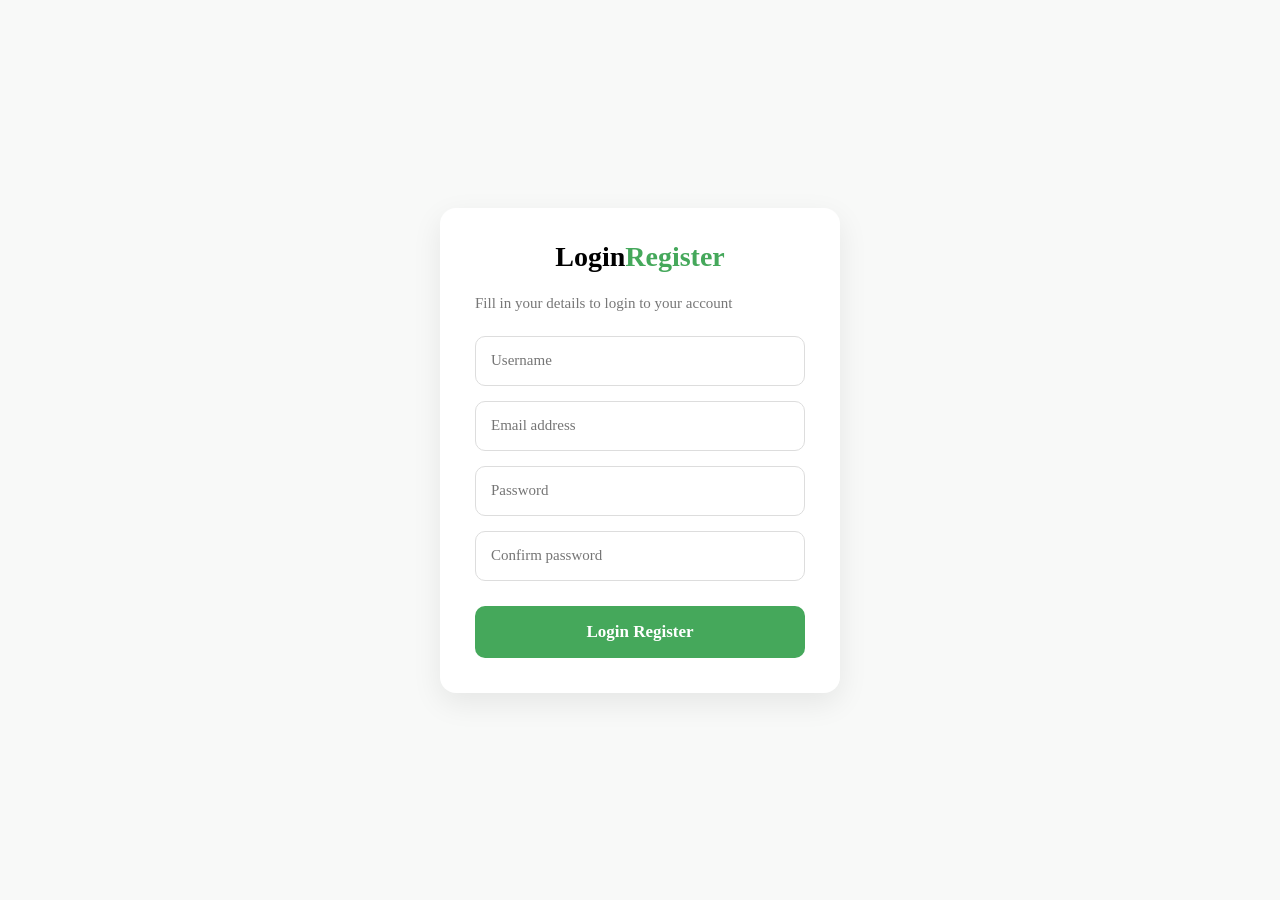
<file: loginForm/index.html>
<!DOCTYPE html>
<html lang="ru">
<head>
<meta charset="UTF-8">
<meta name="viewport" content="width=device-width, initial-scale=1.0">
<title>Register</title>
<link rel="stylesheet" href="css/reset.css"> 
<link rel="stylesheet" href="css/normalize.css">
<link rel="stylesheet" href="css/style.css">
</head>

<body>

<div class="card">

    <div class="logo">
        Login<span>Register</span>
    </div>

    <div class="subtitle">
        Fill in your details to login to your account
    </div>

    <input type="text" placeholder="Username">

    <input type="email" placeholder="Email address">

    <input type="password" placeholder="Password">

    <input type="password" placeholder="Confirm password">

    <button>
        Login Register 
    </button>

</div>

</body>
</html>
</file>
<file: loginForm/css/style.css>
* {
    box-sizing: border-box;
    font-family: Arial, sans-serif;
}

body {
    background: #f8f9f8;
    height: 100vh;
    display: flex;
    justify-content: center;
    align-items: center;
}

.card {
    width: 400px;
    background: white;
    padding: 35px;
    border-radius: 16px;
    box-shadow: 0 10px 30px rgba(0,0,0,0.08);
}

.logo {
    text-align: center;
    font-size: 28px;
    font-weight: 700;
    margin-bottom: 25px;
}

.logo span {
    color: #45a85b;
}

.subtitle {
    color: #777;
    font-size: 15px;
    margin-bottom: 25px;
}

input {
    width: 100%;
    height: 50px;
    border: 1px solid #ddd;
    border-radius: 10px;
    padding: 0 15px;
    font-size: 15px;
    margin-bottom: 15px;
    outline: none;
    transition: .2s;
}

input:focus {
    border-color: #45a85b;
}

button {
    width: 100%;
    height: 52px;
    border: none;
    border-radius: 10px;
    background: #45a85b;
    color: white;
    font-size: 17px;
    font-weight: bold;
    cursor: pointer;
    margin-top: 10px;
}

button:hover {
    background: #398f4c;
}

.login {
    text-align: center;
    margin-top: 20px;
    color: #777;
    font-size: 14px;
}

.login a {
    color: #45a85b;
    text-decoration: none;
}
</file>
